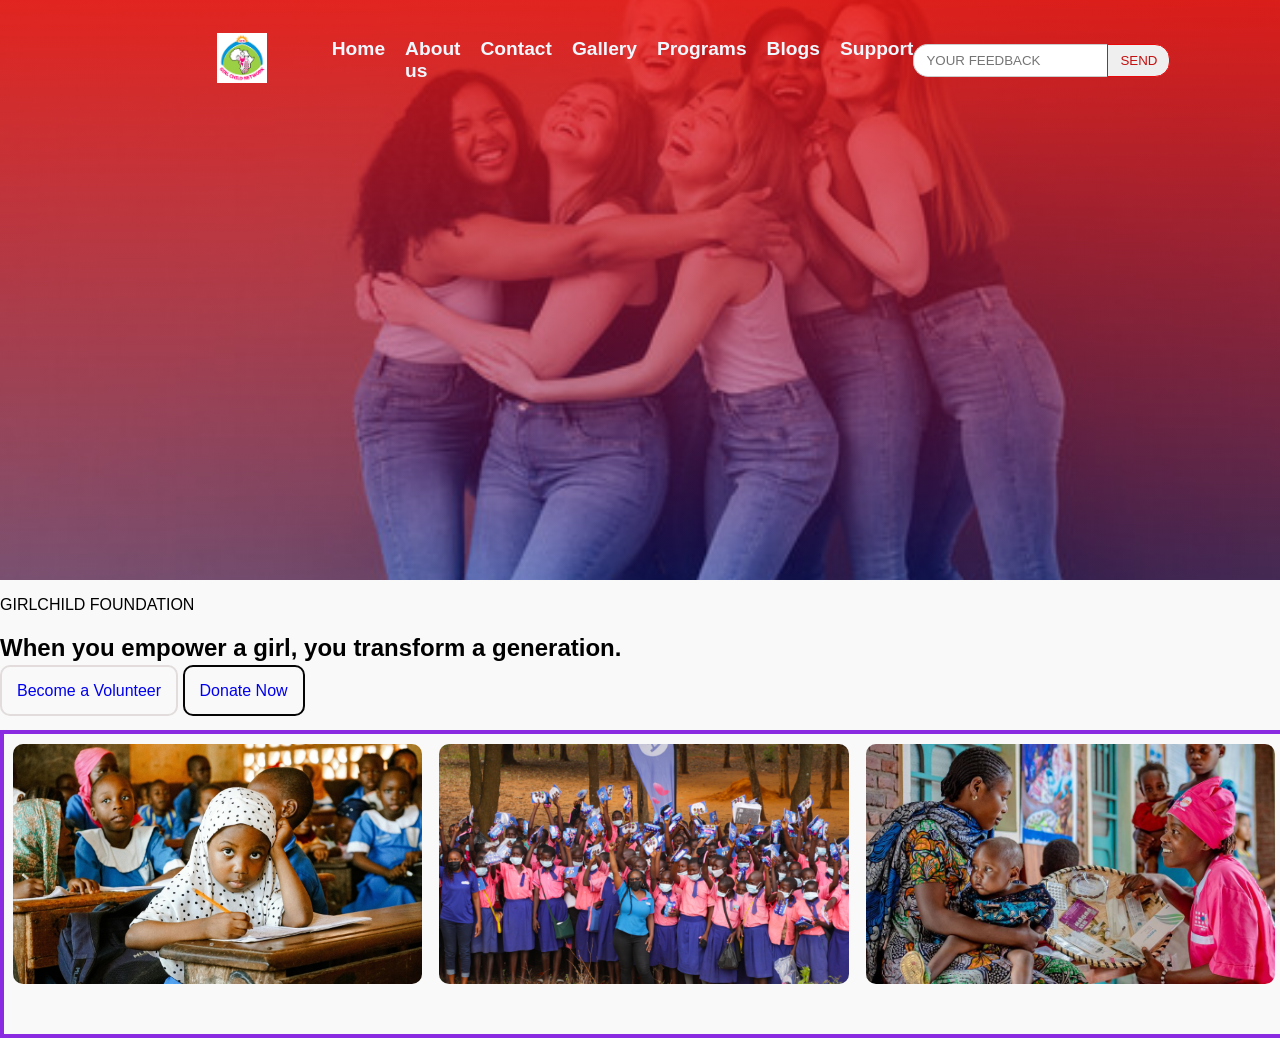
<file: index.html>
<!DOCTYPE html>
<html lang="en">
<head>
    <meta charset="UTF-8">
    <meta name="viewport" content="width=device-width, initial-scale=1.0">
 
    <link rel="stylesheet" href="style.css">
    <link
  rel="stylesheet"
  href="https://cdnjs.cloudflare.com/ajax/libs/font-awesome/6.4.0/css/all.min.css"/>
    
    <title>Document</title>
</head>
<body>
    <div class="links">
    
        
        <div class="navbar">
             <div class="left">
            <div class="logo">
            <img src="images/logooo.png" alt="logo">
            </div>
            <ul>
               <li><a href="index.html">Home</a></li>
               <li><a href="aboutus.html">About us</a></li>
              <li><a href="contact.html">Contact</a></li>
               <li><a href="gallery.html">Gallery</a></li>
               <li><a href="programs.html">Programs</a></li>
               <li> <a href="blogs.html">Blogs</a></li>
               <li> <a href="Support.html">Support</a></li>

                
            </ul>
             </div>
           <div class="feedback">
  <input type="text" placeholder="YOUR FEEDBACK">
  <button>SEND</button>
</div>

           
        </div>
        



        
    </div>
    

  </div>

    <section class="hero">
        <div class="main"></div>

        <div class="hero-content">
            <p class="tag">GIRLCHILD FOUNDATION</p>

            <h1>
                When you empower a girl, you transform a generation.
            </h1>

            <p class="description">
               
            </p>

            <div class="buttons">
                <a href="#" class="btn-outline">Become a Volunteer</a>
                <a href="#" class="btn-filled">Donate Now</a>
            </div>
        </div>
    </section>

   

  
     <div class="container">
    <div class="box1">
         <img src="images/school kids.jpg" alt="education"></div>
  
  <div class="box2">
  
  <img src="/images/pads donation.jpg" alt="Community health"></div>
  
  <div class="box3">
  
    <img src="/images/women advocacy.jpg" alt="Advocacy"></div>
    
    
     
    </div>
   
   
</body>
</html>
</file>
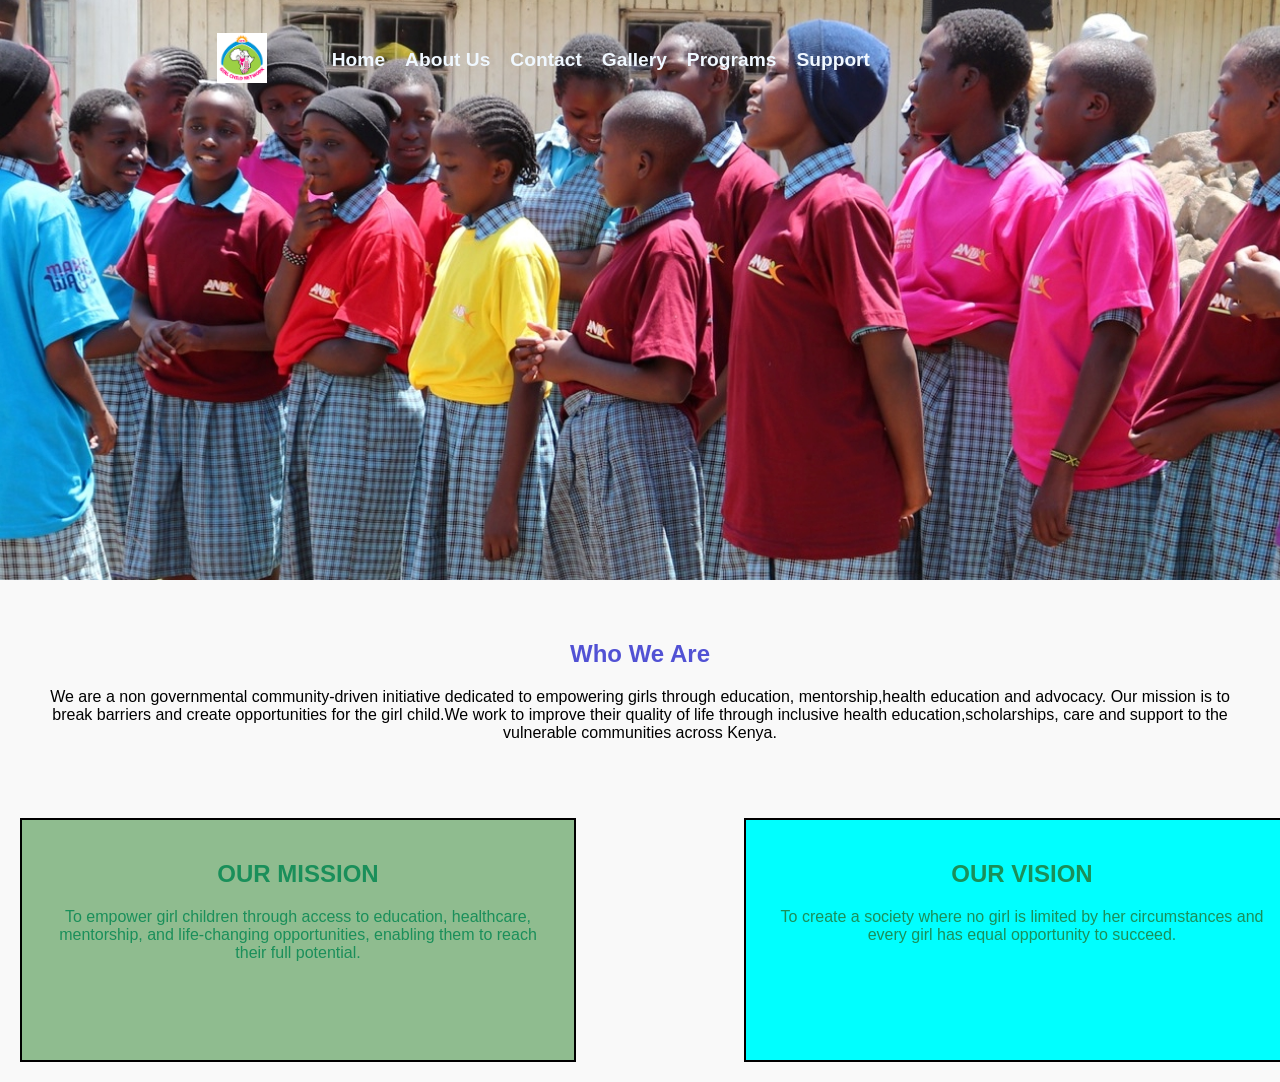
<file: aboutus.html>
<!DOCTYPE html>
<html lang="en">
<head>
  <meta charset="UTF-8">
  <meta name="viewport" content="width=device-width, initial-scale=1.0">
  <link rel="stylesheet" href="style.css">
  <title>About Us</title>
</head>
<body>
  <div class="aboutus">
    <div class="links">

    <div class="navbar">
      <div class="left">
        <div class="logo">
            <img src="/images/logooo.png" alt="logo">
            </div>
      <ul>
        <li><a href="index.html">Home</a></li>
        <li><a href="aboutus.html">About Us</a></li>
        <li><a href="contact.html">Contact</a></li>
        <li><a href="gallery.html">Gallery</a></li>
        <li><a href="programs.html">Programs</a></li>
        <li> <a href="support.html">Support</a></li>
      </ul>
      </div>
    </div>
  </div>
  </div>

  <section class="content">
    <h2>Who We Are</h2>
    <p>
      We are a non governmental community-driven initiative dedicated to empowering girls through education,
      mentorship,health education and advocacy. Our mission is to break barriers and create opportunities for the girl child.We work to improve their quality of life through inclusive health education,scholarships, care and support to the vulnerable communities across Kenya.




    </p>
  </section>
  <div class="mother">
  <div class="mission">
    <H2>OUR MISSION</H2>
    <p>To empower girl children through access to education, healthcare, mentorship, and life-changing opportunities, enabling them to reach their full potential.</p>
  </div>

  <div class="vision">
    <h2>OUR VISION</h2>
    <p>To create a society where no girl is limited by her circumstances and every girl has equal opportunity to succeed.</p>
  </div> 
  </div>
  
</body>
</html>
</file>
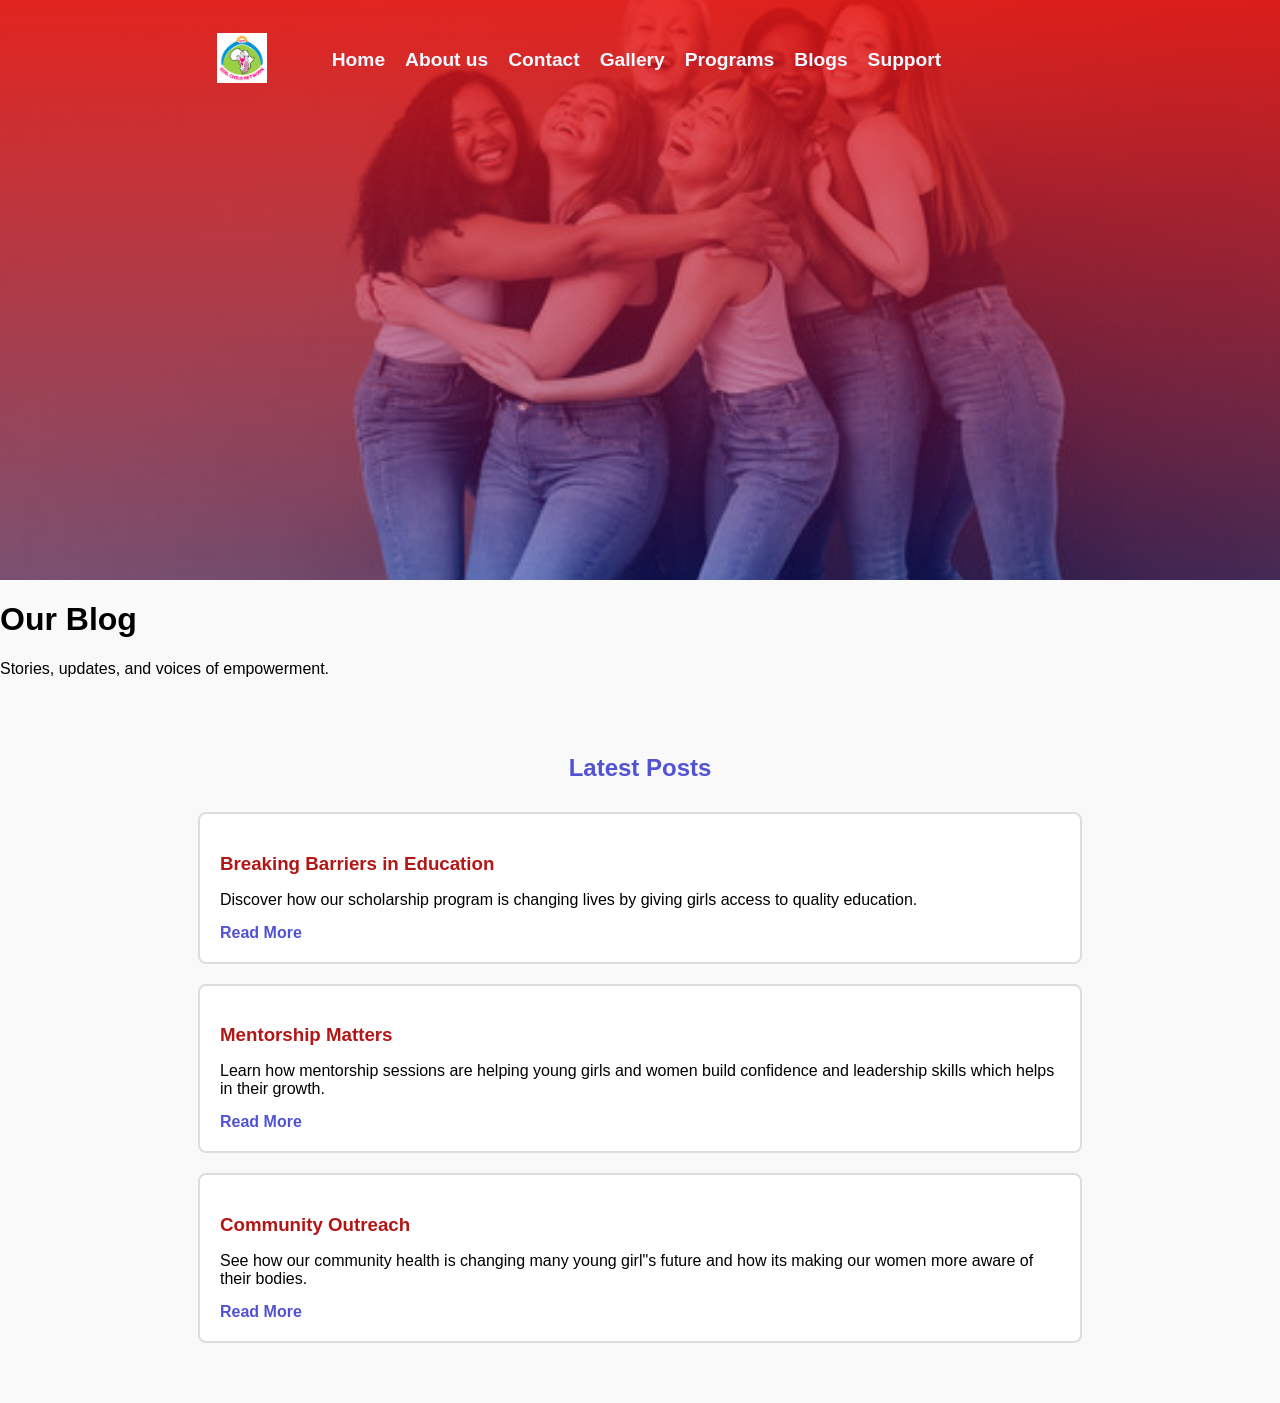
<file: blogs.html>
<!DOCTYPE html>
<html lang="en">
<head>
    <meta charset="UTF-8">
    <meta name="viewport" content="width=device-width, initial-scale=1.0">
    <link rel="stylesheet" href="style.css">
    
    <title>Document</title>
</head>
<body>
    <div class="links">
    
        
        <div class="navbar">
          <div class="left">
            <div class="logo">
            <img src="/images/logooo.png" alt="logo">
            </div>
            
            <ul>
               <li><a href="index.html">Home</a></li>
               <li><a href="aboutus.html">About us</a></li>
              <li><a href="contact.html">Contact</a></li>
               <li><a href="gallery.html">Gallery</a></li>
               <li><a href="programs.html">Programs</a></li>
               <li> <a href="blogs.html">Blogs</a></li>
               <li> <a href="Support.html">Support</a></li>

                
            </ul>
            </div>
           
        </div>
        



        
    </div>
    
     <div class="hero-text">
      <h1>Our Blog</h1>
      <p>Stories, updates, and voices of empowerment.</p>
    </div>
  </div>

  <section class="blogs">
    <h2>Latest Posts</h2>

    <article class="blog-post">
      <h3>Breaking Barriers in Education</h3>
      <p>Discover how our scholarship program is changing lives by giving girls access to quality education.</p>
      <a href="#">Read More</a>
    </article>

    <article class="blog-post">
      <h3>Mentorship Matters</h3>
      <p>Learn how mentorship sessions are helping young girls and women build confidence and leadership skills which helps in their growth.</p>
      <a href="#">Read More</a>
    </article>

    <article class="blog-post">
      <h3>Community Outreach</h3>
      <p>See how our community health is changing many young girl"s future and how its making our women more aware of their bodies.</p>
      <a href="#">Read More</a>
    </article>
  </section>


    </div>
  </div>

  

</body>
</html>
</file>
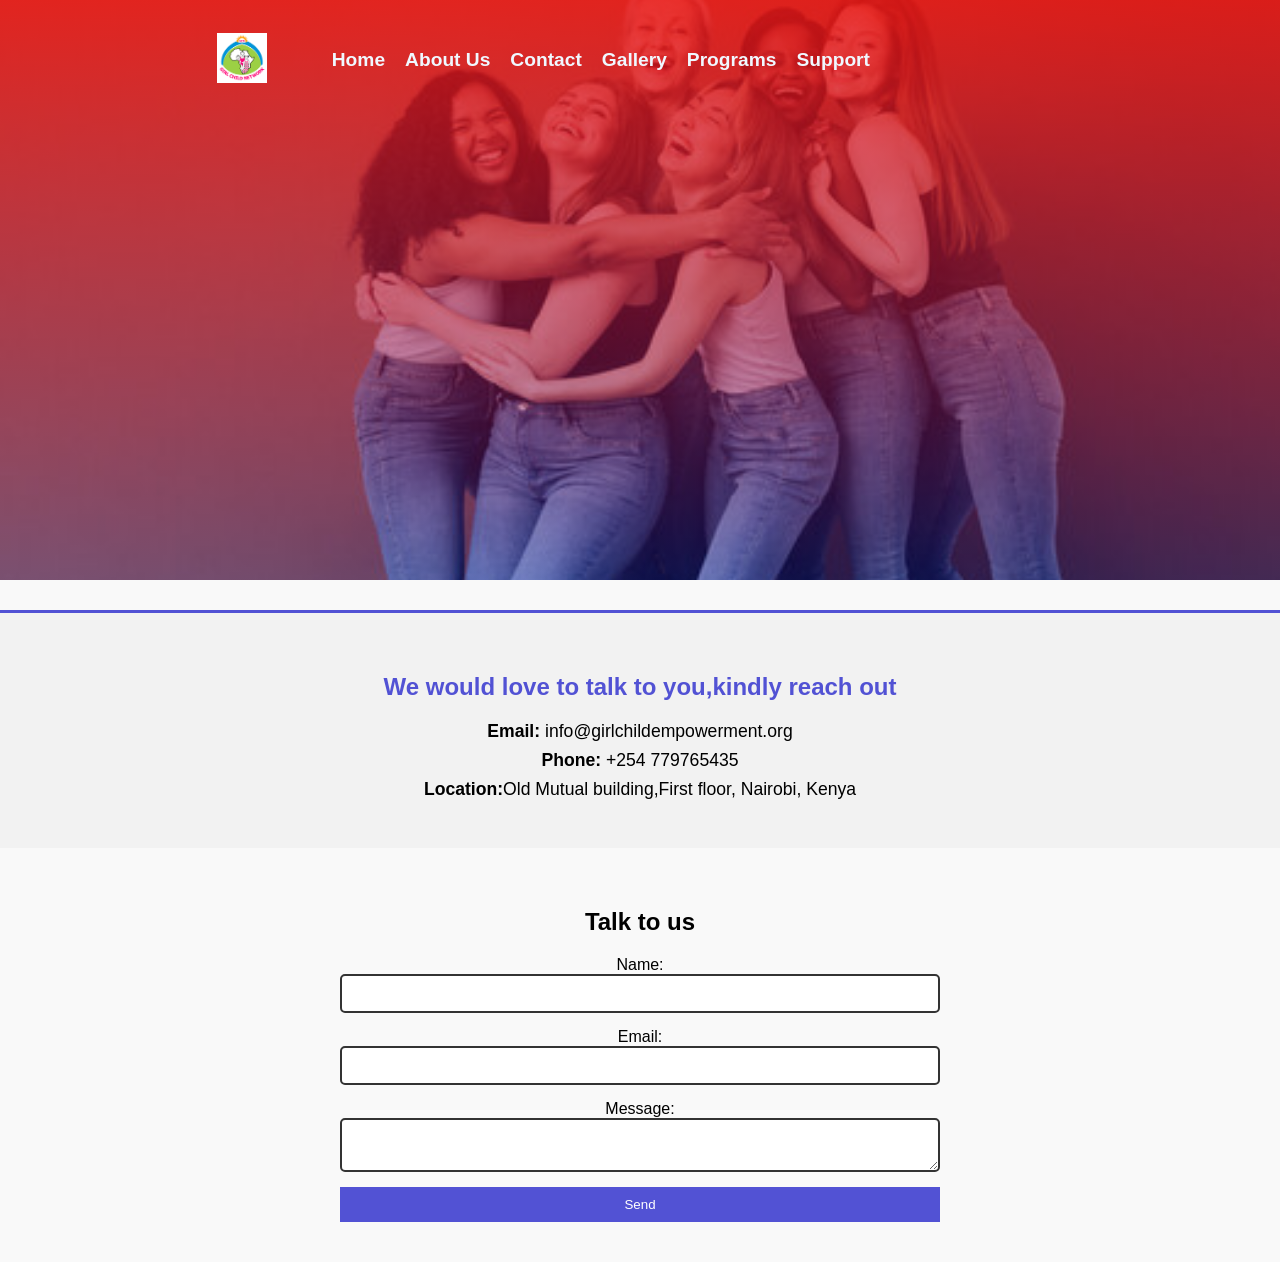
<file: contact.html>
<!DOCTYPE html>
<html lang="en">
<head>
  <meta charset="UTF-8">
  <meta name="viewport" content="width=device-width, initial-scale=1.0">
  <link rel="stylesheet" href="style.css">
  <title>Contact</title>
</head>
<body>

  <div class="contaact">
  <div class="links">
    
    <div class="navbar">
      <div class="left">
        <div class="logo">
            <img src="/images/logooo.png" alt="logo">
            </div>
      <ul>
        <li><a href="index.html">Home</a></li>
        <li><a href="aboutus.html">About Us</a></li>
        <li><a href="contact.html">Contact</a></li>
        <li><a href="gallery.html">Gallery</a></li>
        <li><a href="programs.html">Programs</a></li>
        <li><a href="support.html">Support</a></li>
      </ul>
      </div>
    </div>
  </div>
  </div>
   <section class="contact-details">
    <h2>We would love to talk to you,kindly reach out</h2>
    <p><strong>Email:</strong> info@girlchildempowerment.org</p>
    <p><strong>Phone:</strong> +254 779765435</p>
    <p><strong>Location:</strong>Old Mutual building,First floor, Nairobi, Kenya</p>
  </section>

  <section class="contact">
    <h2>Talk to us</h2>
    <form>
    <label>Name:</label>
    <input type="text" name="name" required>
      <label>Email:</label>
      <input type="email" required>
      <label>Message:</label>
      <textarea required></textarea>
      <button type="submit">Send</button>
    </form>
  </section>
    
 
</body>
</html>
</file>
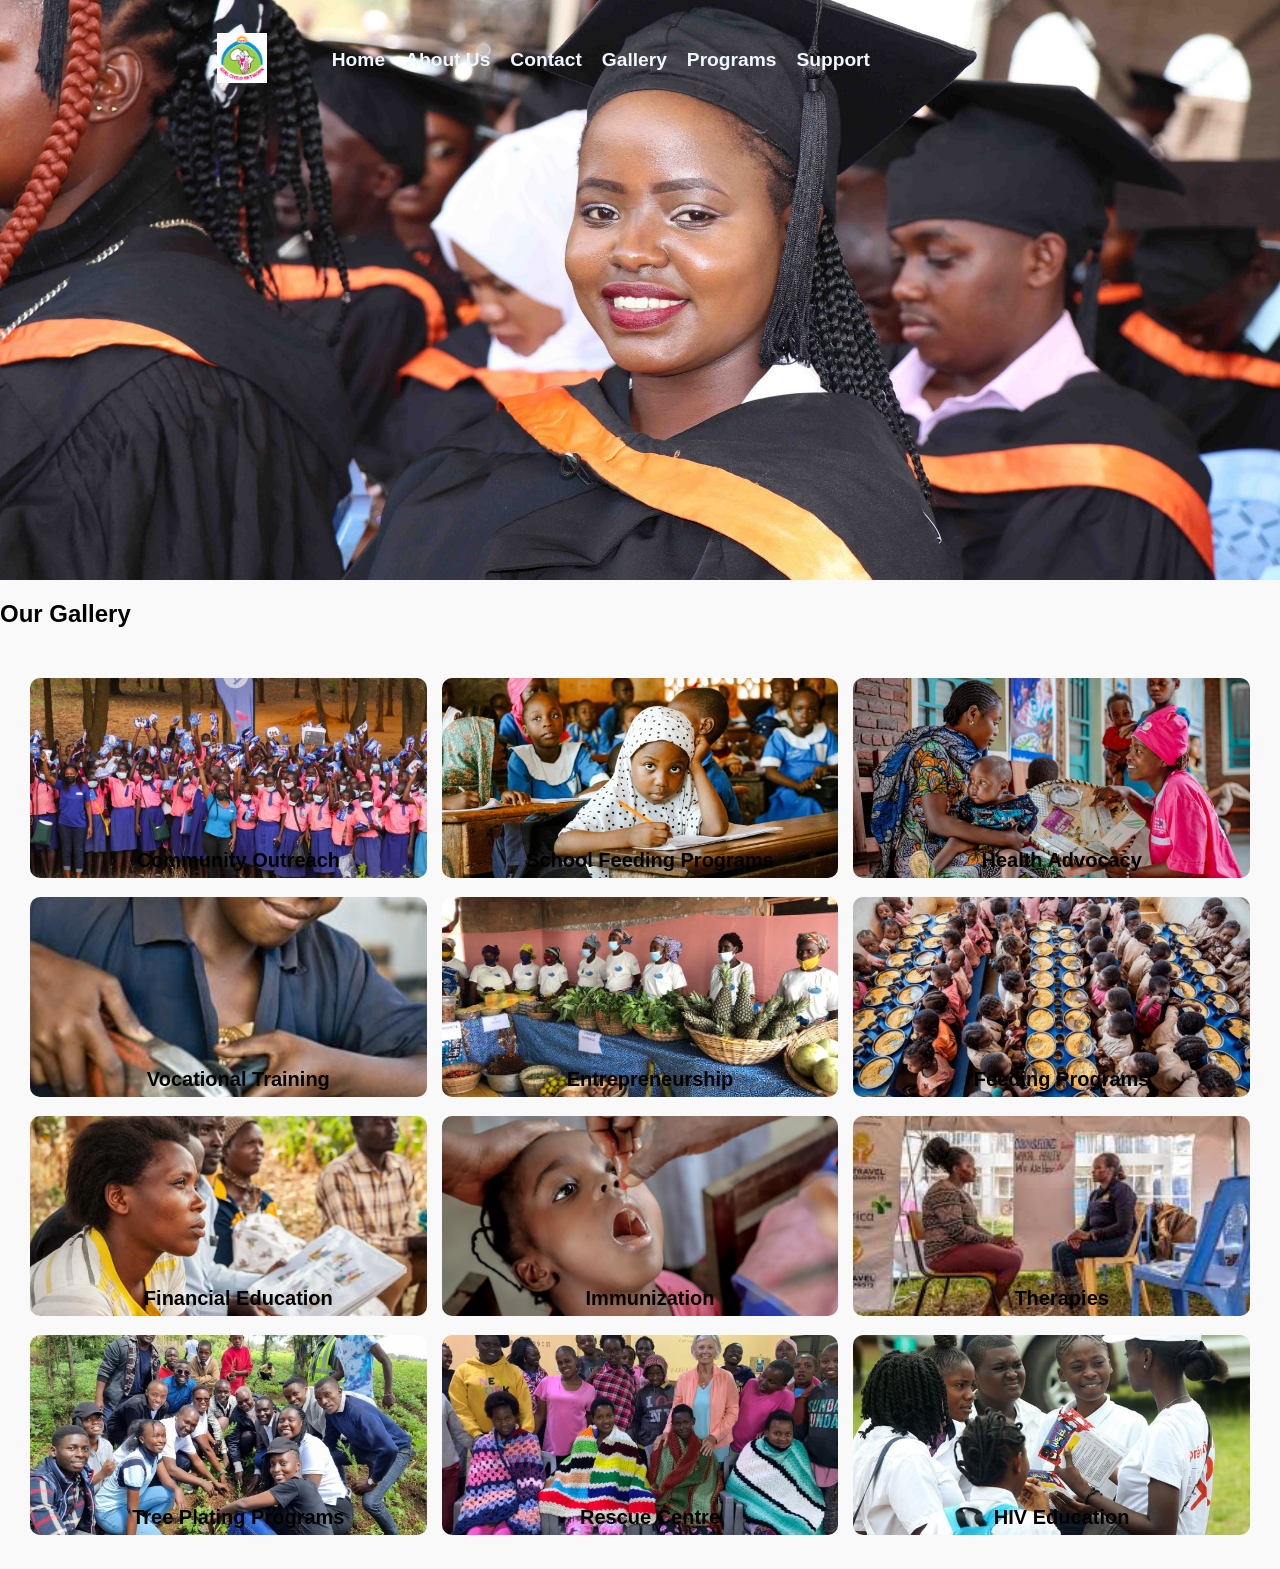
<file: gallery.html>
<!DOCTYPE html>
<html lang="en">
<head>
  <meta charset="UTF-8">
  <meta name="viewport" content="width=device-width, initial-scale=1.0">
  <link rel="stylesheet" href="style.css">
  <title>Gallery</title>
</head>
<body> 
  <div class="gallary">
  <div class="links">
    <div class="navbar">
      <div class="left">
        <div class="logo">
            <img src="/images/logooo.png" alt="logo">
            </div>
      <ul>
        <li><a href="index.html">Home</a></li>
        <li><a href="aboutus.html">About Us</a></li>
        <li><a href="contact.html">Contact</a></li>
        <li><a href="gallery.html">Gallery</a></li>
        <li><a href="programs.html">Programs</a></li>
        <li><a href="support.html">Support</a></li>
      </ul>
      </div>
      </div>
    </div>
  </div>

  <section class="gallery">
    <h2>Our Gallery</h2>
  

  <div class="gallery-pics">

    <div class="imgcontainer">
      <img src="/images/pads donation.jpg">
      <div class="overlay">Community Outreach</div>
    </div>

    <div class="imgcontainer">
      <img src="/images/school kids.jpg">
      <div class="overlay">School Feeding Programs</div>
    </div>

    <div class="imgcontainer">
      <img src="/images/women advocacy.jpg">
      <div class="overlay">Health Advocacy</div>
    </div>

    <div class="imgcontainer">
      <img src="/images/gallery pic 1.jpg">
      <div class="overlay">Vocational Training</div>
    </div>

    <div class="imgcontainer">
      <img src="/images/feeding programs.jpg">
      <div class="overlay">Entrepreneurship</div>
    </div>

    <div class="imgcontainer">
      <img src="/images/gallery image3.jpg">
      <div class="overlay">Feeding Programs</div>
    </div>

  
    <div class="imgcontainer">
      <img src="/images/fin.webp">
      <div class="overlay">Financial Education</div>
    </div>

    <div class="imgcontainer">
      <img src="/images/immunization.webp">
      <div class="overlay">Immunization</div>
    </div>

    <div class="imgcontainer">
      <img src="/images/therapy.jpg">
      <div class="overlay">Therapies</div>
    </div>

    <div class="imgcontainer">
      <img src="/images/trees.jpg">
      <div class="overlay">Tree Plating Programs</div>
    </div>
    <div class="imgcontainer">
      <img src="/images/rescue centre.jpg">
      <div class="overlay">Rescue Centre</div>
    </div>
    
    <div class="imgcontainer">
      <img src="/images/Hiv.jpg">
      <div class="overlay">HIV Education</div>
    </div>
    
    

  </div>
</section>

  
</body>
</html>
</file>
<file: style.css>
body {
  margin: 0;
  padding: 0;
  font-family: Arial, Helvetica, sans-serif;
  background-color: #f9f9f9;
}

/* headd */
.links {
  background: linear-gradient(rgba(234, 21, 21, 0.848), rgba(19, 19, 195, 0.3)),
              url(/images/different\ women.jpg);
  width: 100%;
  height: 60vh;
  background-repeat: no-repeat;
  background-size: cover;
  background-position: center;
  padding: 20px;
}


/* Navbassr */

.navbar {
  width: 70%;
  height: 60px;
  background-color: rgb(82, 82, 212);
  /* border: 2px solid white; */
  border-radius: 15px;
  margin: auto;
  display: flex;
  background: transparent;
  padding: 10px;
  justify-content: space-between;
  align-items: center;
}
.left{
  display: flex;
  align-items: center;
  gap: 20px;
}
.navbar .logo img {

  height: 50px;
  width: auto;
    padding: 5px;
    

}

.feedback {
  display: flex;
  justify-content: flex-end; 
  align-items: center;
  

}

.feedback input {
  padding: 8px 12px;
  border: 1px solid #ccc;
  border-right: none; 
  border-top-left-radius: 15px;
  border-bottom-left-radius: 15px;
  outline: none;
}

.feedback button {
  padding: 8px 12px;
  margin: 0;
  border: 1px solid #e90b0b;
  border-top-right-radius: 15px;
  border-bottom-right-radius: 15px;
  /* background: #4CAF50; */
  color: rgb(198, 15, 15);
  cursor: pointer;
}



.navbar ul {
  display: flex;
  gap: 20px;
  margin:0;
  list-style: none;
  justify-content: center;
}

.navbar ul li a {
  text-decoration: none;
  color: aliceblue;
  font-size: larger;
  font-weight: bolder;
  transition: color 0.3s ease, transform 0.3s ease;
}

.navbar ul li a:hover {
  color: rgb(22, 185, 71);
  cursor: pointer;
  border-bottom: 2px solid rgba(130, 3, 58, 0.686);
  transform: scale(1.1);
}
.main {
  position: absolute;
  width: 100%;
  height: 70px;
  
  top: 0;
  left: 0;
}

.hero-content {
  position: relative;
  z-index: 2;
}
.btn-outline{
  
  text-decoration: none;
   padding: 15px;
   gap: 20px;
  
  
  border-radius: 10px;
  cursor: pointer;
  border: 2px solid rgb(226, 220, 220);

}
.btn-filled{
  text-decoration: none;
  padding: 15px;
  margin-right: 15px;
  
border: 2px solid rgb(5, 5, 5); 
 border-radius: 10px;
 gap: 20px;
 cursor: pointer;
  
  
}



.cta-btn {
  display: inline-block;
  margin-top: 20px;
  padding: 12px;
  margin: 20px auto;
  background-color: rgb(82, 82, 212);
  color: white;
  
  text-decoration: none;
  font-weight: bold;
  border-radius: 8px;
  transition: background-color 0.3s ease, transform 0.3s ease;
}

.cta-btn:hover {
  background-color: rgb(50, 50, 150);
  transform: scale(1.1);
}

/* Home html containers*/
.container {
  border: 4px solid blueviolet;
  width: 100%;
  height: 300px;
  margin-top: 30px;
  display: flex;
  
  justify-content: space-around;
}

.container div {
  width: 32%;
  height: 200px;
  border-radius: 10px;
  margin-top: 10px;
  color: white;
  display: flex;
  align-items: center;
  justify-content: space-between;
  font-weight: bold;
  flex-wrap: wrap;
  transition: transform 0.4s ease, box-shadow 0.4s ease;

}
.container div img {
  width: 100%;         
  height: 120%;         
  object-fit: cover;    
  border-radius: 10px;  
}



.container div:hover {
  transform: translateY(-10px);
  box-shadow: 0 10px 20px rgba(0,0,0,0.3);
}


/* About Us page */
.aboutus .links {
  background: url("/images/kids omg.jpg");
  background-size: cover;
  background-position: top;
  height: 60vh;
}

.content {
  padding: 40px;
  text-align: center;
  animation: fadeInUp 1.5s ease;
}

.content h2 {
  color: rgb(82, 82, 212);
}
.mother{
  width: 100%;
  /* border: 3px solid rgb(127, 13, 32); */
  gap: 20px;
  margin: 20px;
  display: flex;
  justify-content: space-between;
}
.mission{
  width: 40%;
  height: 200px;
  background-color: darkseagreen;
  color: #1a8f5a;
  border: 2px solid black;
  text-align: center;
  
  padding: 20px;

}
.mission:hover{
   transform: scale(1.05);
  box-shadow: 0 8px 15px rgba(0,0,0,0.3);


}
.vision{
   width: 40%;
  height: 200px;
  background-color: aqua;
  color: #1a8f5a;
  border: 2px solid black;
  text-align: center;
  padding: 20px;
  

}
.vision:hover{
   transform: scale(1.05);
  box-shadow: 0 8px 15px rgba(0,0,0,0.3);
}

/* Gallery.html */
.gallary .links{
   background: url("/images/graduation.jpg");
  background-size: cover;
  background-position: center;
  height: 60vh;

}
.gallery-pics {
  display: grid;
  grid-template-columns:repeat(3, 1fr);
  gap: 15px;
  padding: 30px;
}
.imgcontainer{
  
  position: relative;
  width: 300px; 
}

.imgcontainer  {
  width: 100%;
  display: block;
}
.overlay{
  position: absolute;
  bottom: 0;
  width: 100%;
  color:( #1F7A63);
  text-align: center;
  padding: 10px;
  font-family: 'Franklin Gothic Medium', 'Arial Narrow', Arial, sans-serif;
  font-size: 20px;
  font-weight: bolder;
  

}

.gallery-pics img {
  width: 100%;
  height: 200px;
  object-fit: cover;
  border-radius: 10px;
  transition: transform 0.3s ease, box-shadow 0.3s ease;
}

.gallery-pics img:hover {
  transform: scale(1.05);
  box-shadow: 0 8px 15px rgba(0,0,0,0.3);

}






    /* contactsshtml */

.contact {
  padding: 40px;
  text-align: center;
}
form {
  display: flex;
  flex-direction: column;
  width: 50%;
  margin: auto;
}
form input, form textarea {
  margin-bottom: 15px;
  padding: 10px;
  border: 2px solid #333;
  border-radius: 5px;
}
form button {
  background-color: rgb(82, 82, 212);
  color: white;
  padding: 10px;
  border: none;
  cursor: pointer;
  transition: background-color 0.3s ease;
}
form button:hover {
  background-color: rgb(50, 50, 150);
}


.contact-details {
  padding: 40px;
  text-align: center;
  background-color: #f2f2f2;
  margin-top: 30px;
  border-top: 3px solid rgb(82, 82, 212);
}
.contact-details h2 {
  color: rgb(82, 82, 212);
  margin-bottom: 20px;
}
.contact-details p {
  font-size: 1.1rem;
  margin: 8px 0;
}

/* Programsss page */
.proograms .links{
 
  background: linear-gradient(rgba(214, 11, 139, 0.346)) ,url(/images/tailor.jpg);
   background-size: cover;
  background-position: top;
  background-repeat: no-repeat;
  height: 40vh;
}


.programs-hero {
  color: white;
  padding: 40px 20px;
  max-width: 700px;
}

.programs-hero h1 {
  font-size: 40px;
  margin-bottom: 10px;
}

.programs-hero p {
  font-size: 18px;
  line-height: 1.6;
}
.programs {
  background: #f5f5f5;
  padding: 30px 20px;
  text-align: center;
  padding-top: 10px;
}

.programs h2 {
  color: #4a4acb;
  margin-bottom: 15px;
  font-size: 28px;
}

.program-container {
  display: grid;
  grid-template-columns: repeat(auto-fit, minmax(250px, 1fr));
  gap: 25px;
  width: 80%;
  margin: auto;
}

.program-card {
  background: rgb(240, 237, 242);
  padding: 25px;
  border-radius: 12px;
  box-shadow: 0 5px 15px rgba(0,0,0,0.1);
  transition: transform 0.3s ease;
}

.program-card:hover {
  transform: translateY(-10px);
}

.program-card h3 {
  color: #1a8f5a;
  margin-bottom: 10px;
}

.program-card p {
  font-size: 15px;
  color: #555;


}

/* blogs.html */

.blogs {
  padding: 40px;
  text-align: center;
}
.blogs h2 {
  color: rgb(82, 82, 212);
  margin-bottom: 30px;
}
.blog-post {
  background: #fff;
  border: 2px solid #ddd;
  border-radius: 8px;
  padding: 20px;
  margin: 20px auto;
  width: 70%;
  text-align: left;
  transition: transform 0.3s ease, box-shadow 0.3s ease;
}
.blog-post h3 {
  color: rgb(180, 21, 21);
  margin-bottom: 10px;
}
.blog-post p {
  margin-bottom: 15px;
}
.blog-post a {
  text-decoration: none;
  color: rgb(82, 82, 212);
  font-weight: bold;
  transition: color 0.3s ease;
}
.blog-post a:hover {
  color: rgb(22, 185, 71);
}
.blog-post:hover {
  transform: translateY(-5px);
  box-shadow: 0 8px 15px rgba(0,0,0,0.2);
}

/* Support page */
.suppport .links{
 
  background: linear-gradient(rgba(214, 11, 139, 0.346)) ,url(/images/tailor.jpg);
   background-size: cover;
  background-position: top;
  background-repeat: no-repeat;
  height: 60vh;
}

.support {
  padding: 40px;
  text-align: center;


}
.support h2 {
  color: rgb(82, 82, 212);
}
.support button {
  background-color: rgb(180, 21, 21);
  color: white;
  padding: 15px 25px;
  border: none;
  border-radius: 8px;
  cursor: pointer;
  transition: background-color 0.3s ease, transform 0.3s ease;
}
.support button:hover {
  background-color: rgb(120, 15, 15);
  transform: scale(1.1);
}

/* Animations */
@keyframes fadeInDown {
  from { opacity: 0; transform: translateY(-50px); }
  to { opacity: 1; transform: translateY(0); }
}
@keyframes fadeInUp {
  from { opacity: 0; transform: translateY(50px); }
  to { opacity: 1; transform: translateY(0); }
}
</file>
